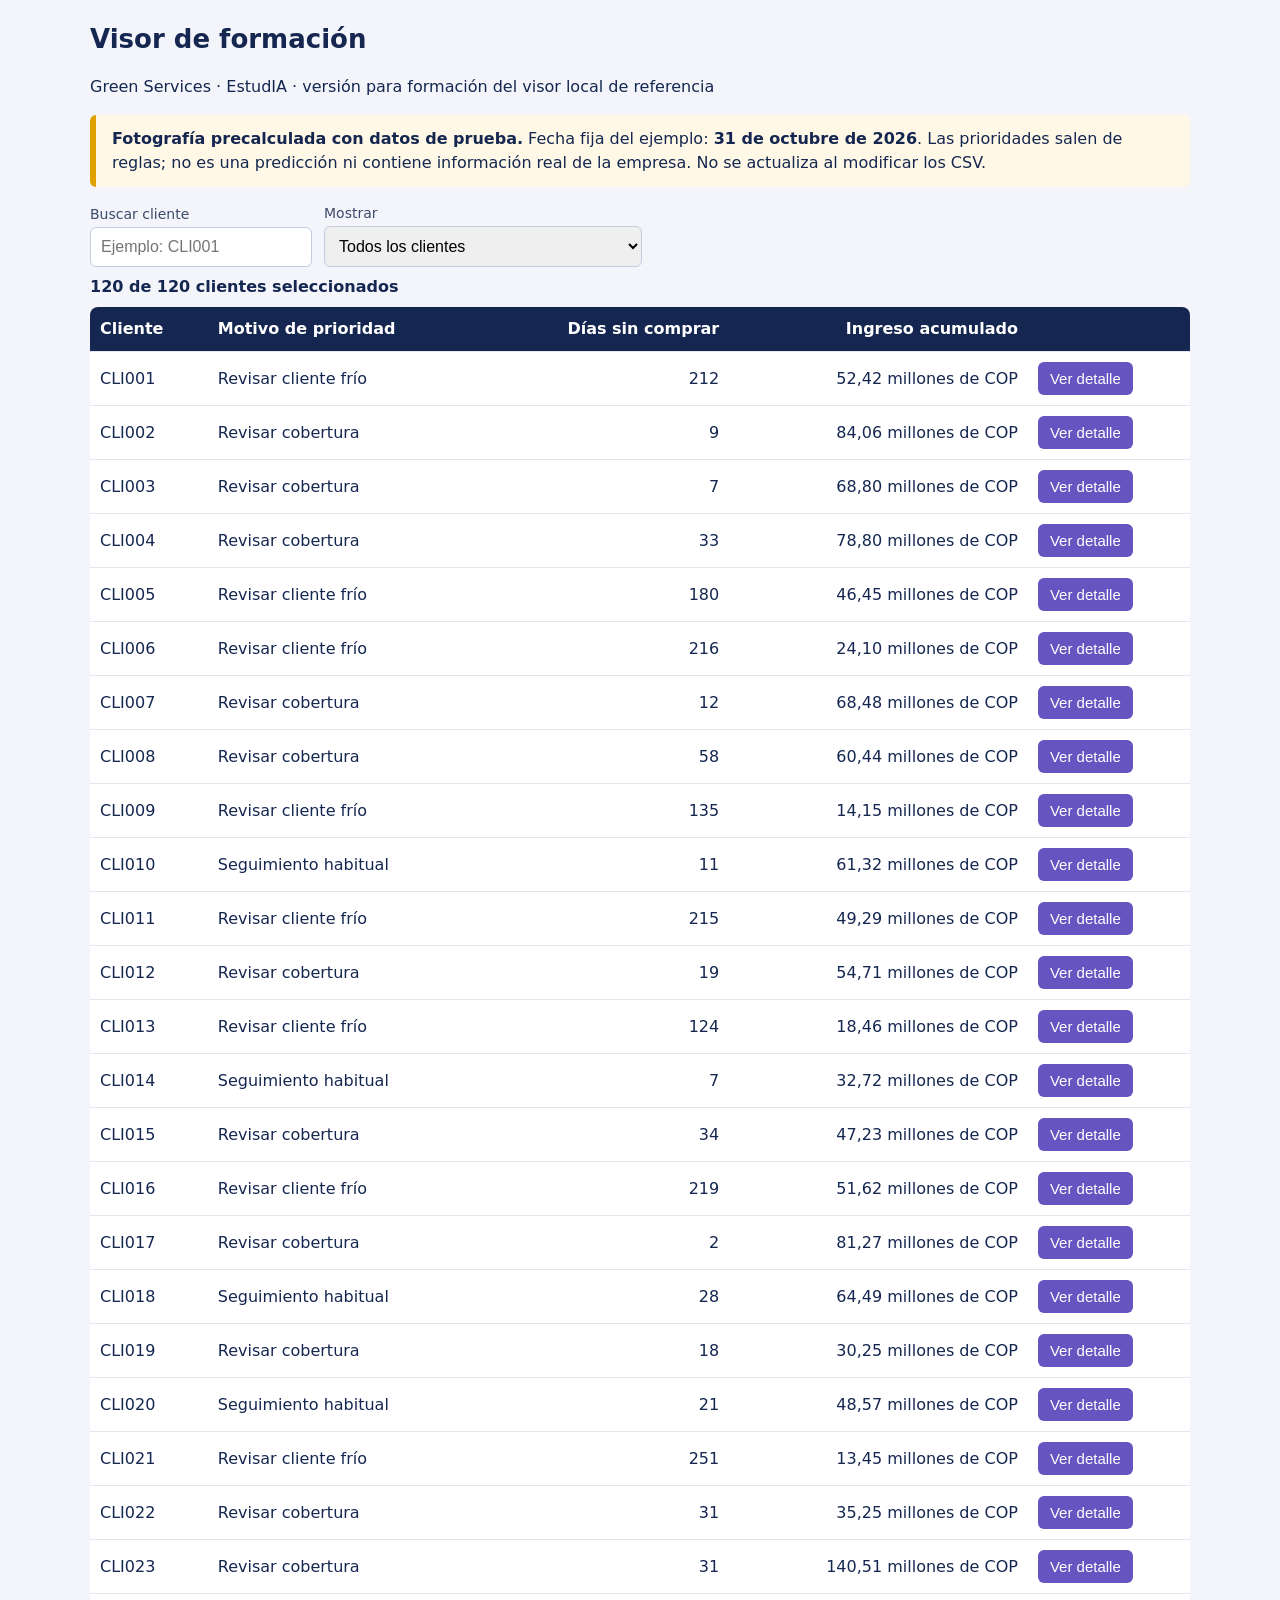
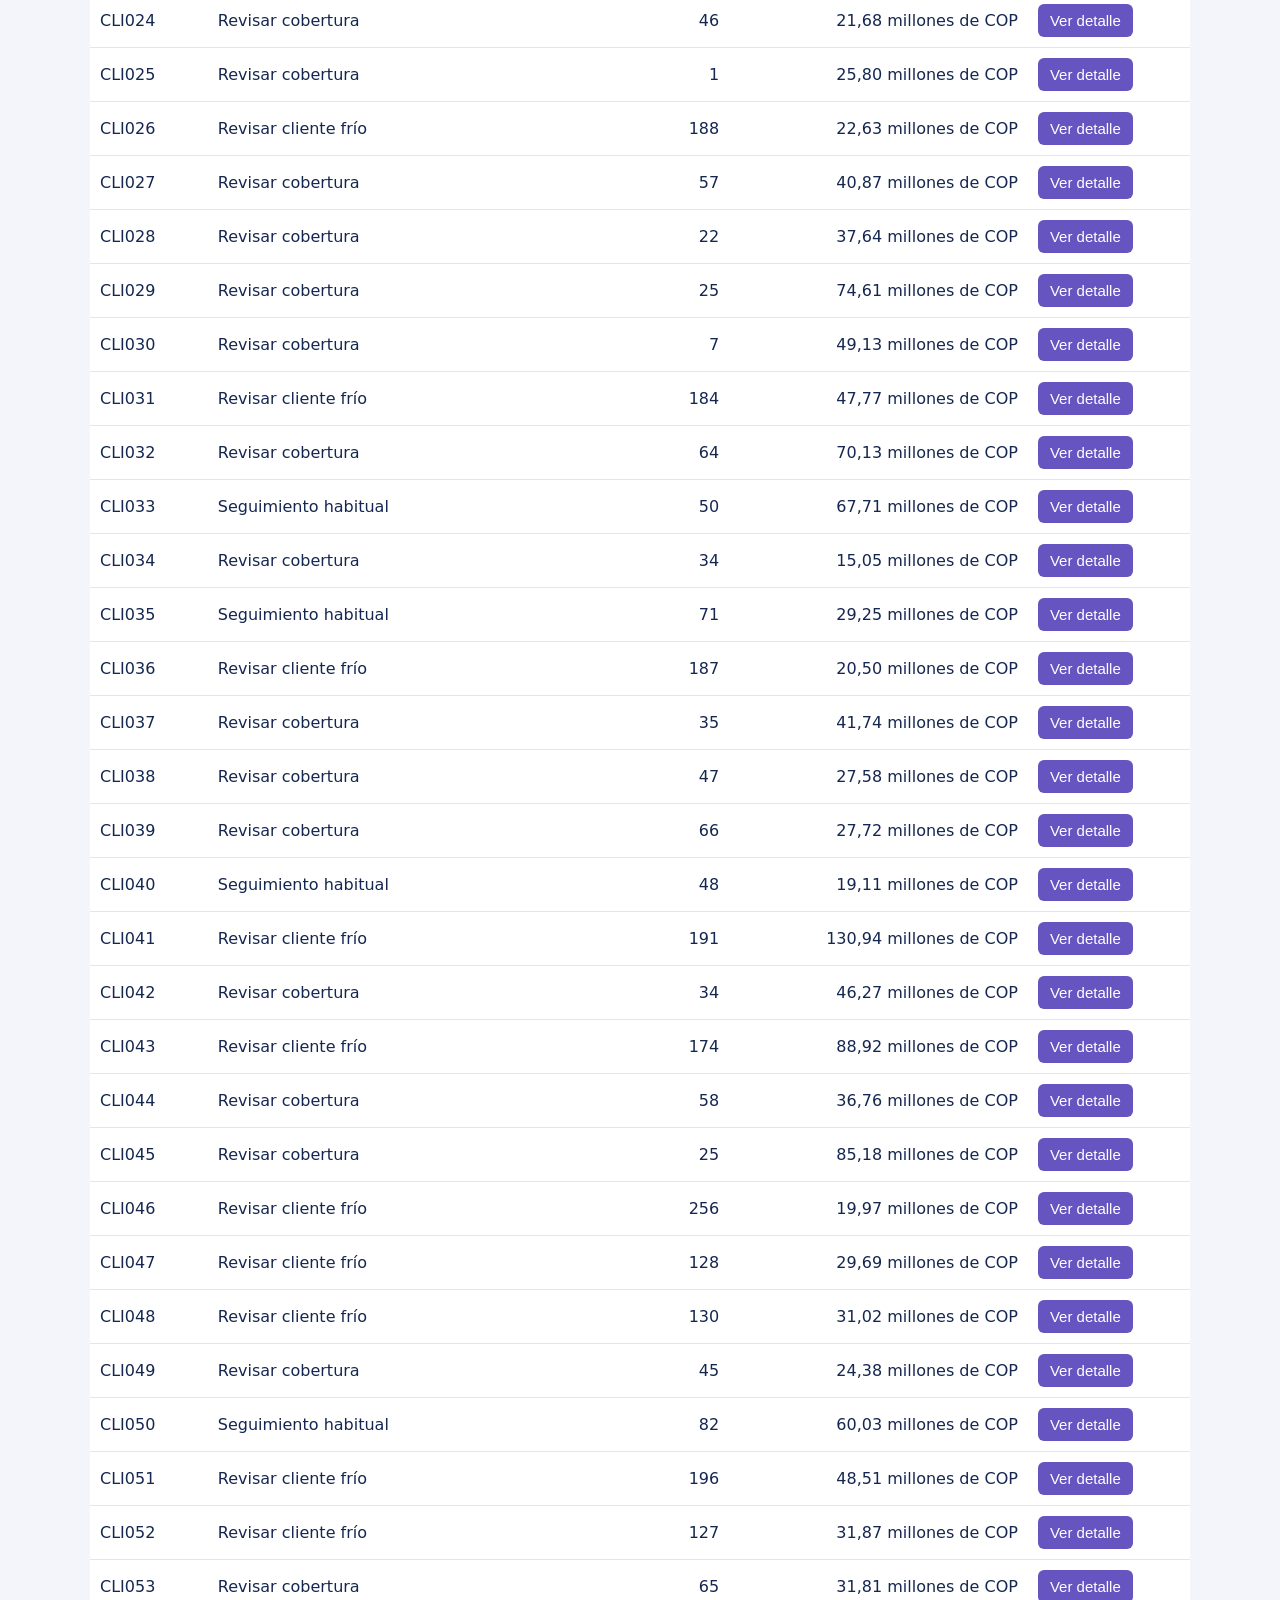
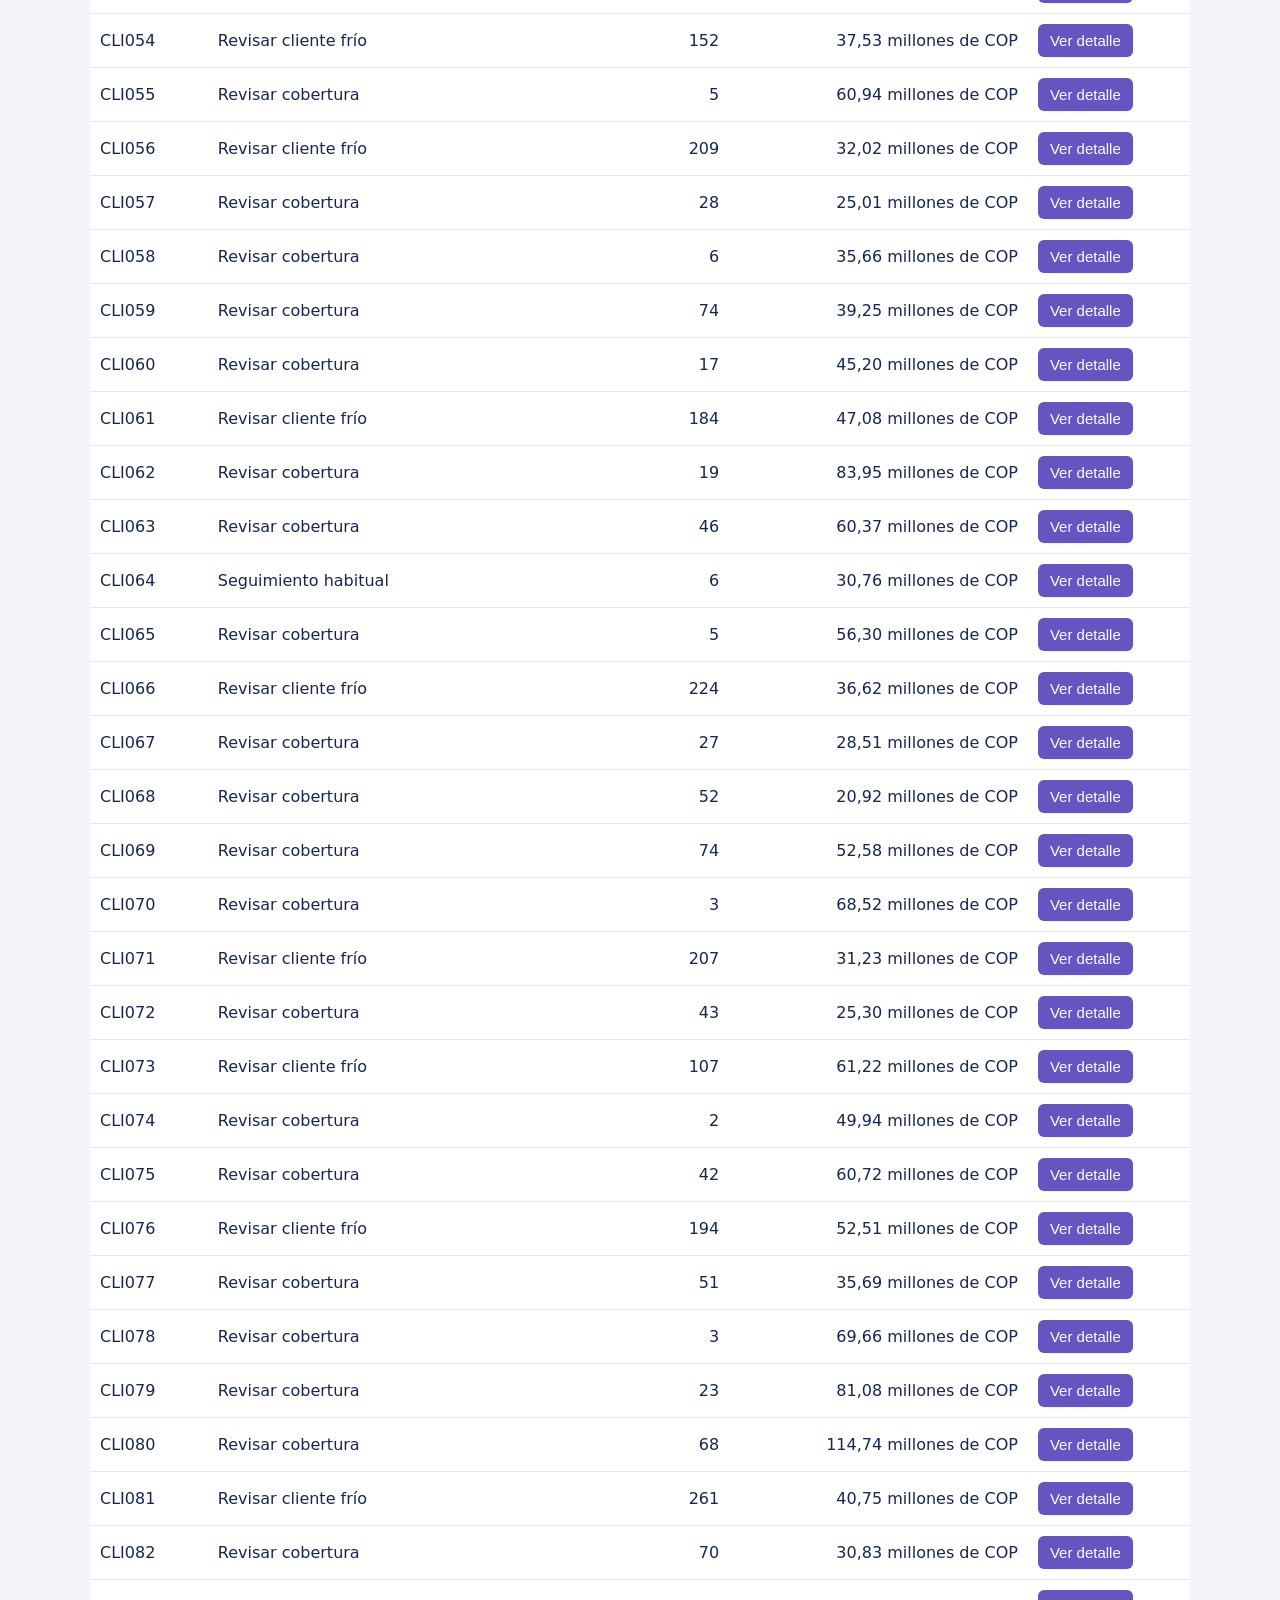
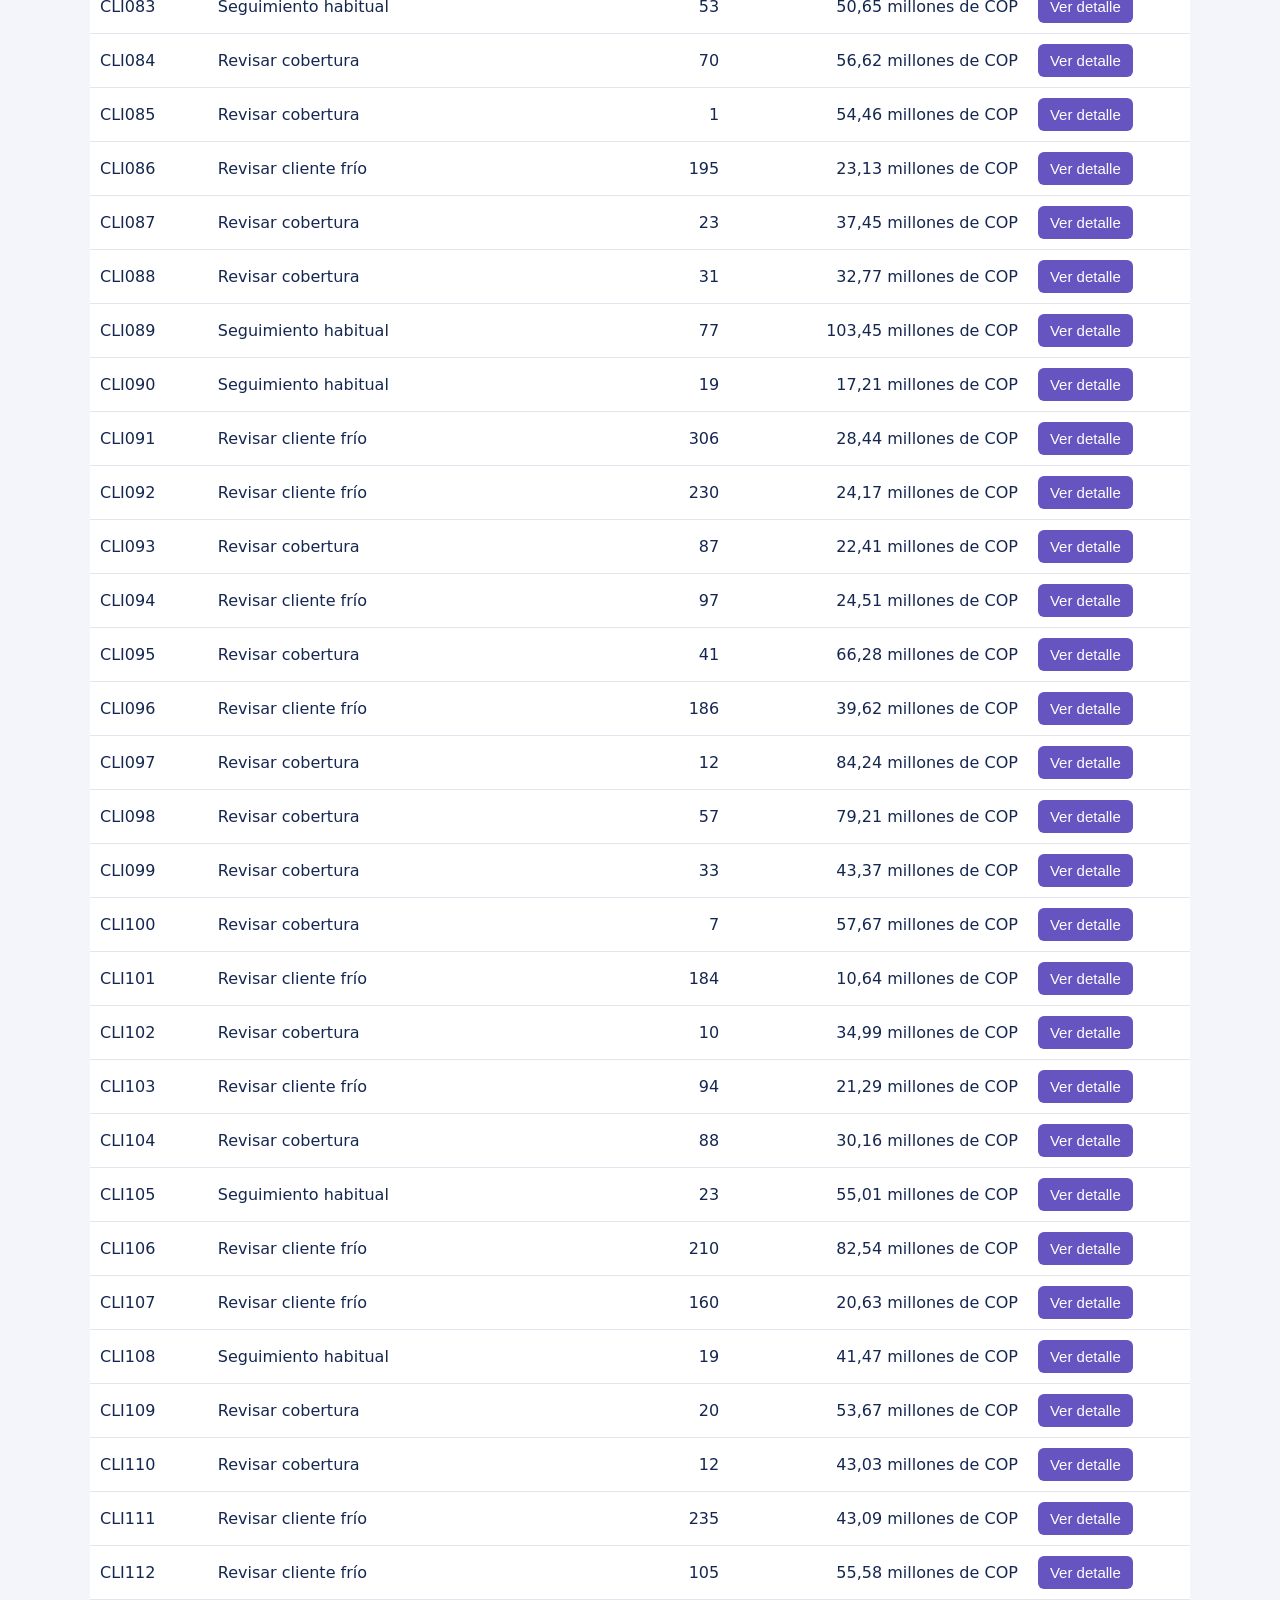
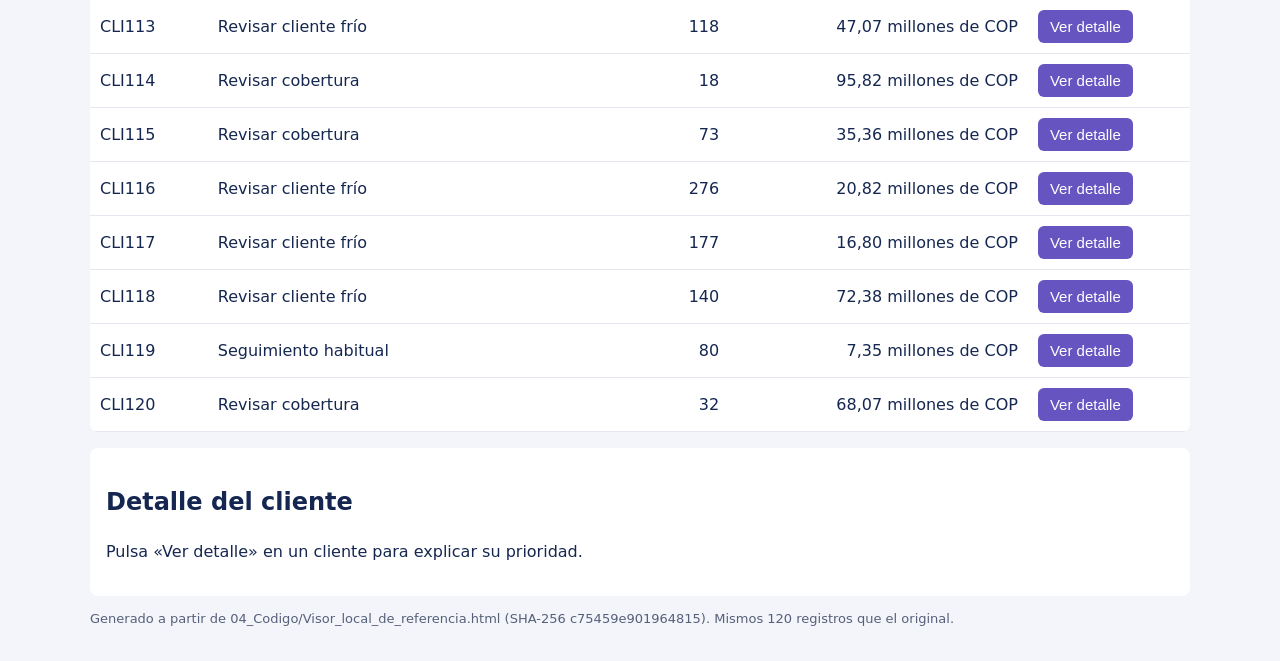
<file: docs/formacion/visor-formacion.html>
<!doctype html>
<html lang="es"><head><meta charset="utf-8"><meta name="viewport" content="width=device-width,initial-scale=1">
<title>Visor de formación · Green Services (datos de prueba)</title>
<style>
body{font:16px/1.5 system-ui,Arial,sans-serif;background:#f3f5fa;color:#152750;margin:0}main{max-width:1100px;margin:auto;padding:20px}
h1{font-size:26px;margin:0 0 4px}.aviso{border-left:6px solid #e0a100;background:#fff8e6;padding:12px 16px;border-radius:6px}
.filtros{display:flex;flex-wrap:wrap;gap:12px;align-items:end;margin:16px 0 8px}label{display:grid;gap:2px;font-size:14px;color:#3d4a6b}
input,select{padding:10px;font-size:16px;border:1px solid #c5cbe0;border-radius:6px}.cuenta{font-weight:700;margin:8px 0}
.tabla{overflow-x:auto;background:#fff;border-radius:8px}table{border-collapse:collapse;width:100%}th,td{text-align:left;padding:10px;border-bottom:1px solid #e3e6ef}
th{background:#152750;color:#fff;font-weight:600}td.n,th.n{text-align:right;font-variant-numeric:tabular-nums}
button{padding:8px 12px;background:#6654c0;color:#fff;border:0;border-radius:6px;cursor:pointer;font-size:15px}
#detalle{background:#fff;border-radius:8px;padding:16px;margin-top:16px}dl{display:grid;grid-template-columns:repeat(auto-fit,minmax(200px,1fr));gap:12px 20px;margin:8px 0}
dt{font-size:13px;color:#56607a}dd{margin:0;font-weight:600}pre{white-space:pre-wrap;background:#f3f5fa;padding:10px;border-radius:6px;font-size:13px}
:focus-visible{outline:3px solid #2a78d6;outline-offset:2px}
@media (max-width:640px){table,tbody,tr,td{display:block;width:100%}thead{position:absolute;clip:rect(0 0 0 0);width:1px;height:1px;overflow:hidden}
tr{border-bottom:2px solid #e3e6ef;padding:8px}td{border:0;padding:3px 0;text-align:left!important}td[data-et]::before{content:attr(data-et);display:block;font-size:12px;color:#56607a}}
</style></head><body><main>
<h1>Visor de formación</h1><p>Green Services · EstudIA · versión para formación del visor local de referencia</p>
<p class="aviso" role="note"><strong>Fotografía precalculada con datos de prueba.</strong> Fecha fija del ejemplo: <strong>31 de octubre de 2026</strong>.
Las prioridades salen de reglas; no es una predicción ni contiene información real de la empresa. No se actualiza al modificar los CSV.</p>
<div class="filtros"><label>Buscar cliente <input id="q" placeholder="Ejemplo: CLI001" autocomplete="off"></label>
<label>Mostrar <select id="f"><option value="todos">Todos los clientes</option><option value="frio">Con 90 días o más sin comprar</option><option value="renovar">Con coberturas que vencen en 45 días</option></select></label></div>
<p class="cuenta" id="n" aria-live="polite"></p>
<div class="tabla"><table><thead><tr><th>Cliente</th><th>Motivo de prioridad</th><th class="n">Días sin comprar</th><th class="n">Ingreso acumulado</th><th><span style="position:absolute;clip:rect(0 0 0 0)">Detalle</span></th></tr></thead><tbody id="cuerpo"></tbody></table></div>
<section id="detalle" aria-live="polite"><h2>Detalle del cliente</h2><p>Pulsa «Ver detalle» en un cliente para explicar su prioridad.</p></section>
<p style="font-size:13px;color:#56607a">Generado a partir de 04_Codigo/Visor_local_de_referencia.html (SHA-256 c75459e901964815). Mismos 120 registros que el original.</p>
</main>
<script>
const datos = [{"cliente_id": "CLI001", "fecha_corte": "2026-10-31", "transacciones_confirmadas": 15, "ingreso_cop": 52422666.6, "ultima_compra": "2026-04-02", "dias_sin_compra": 212, "frecuente": true, "frio": true, "sin_compras": false, "renovaciones_proximas": 0, "coberturas_vencidas": 3, "productos_historicos": "PRO02|PRO03|PRO04|PRO05|PRO06|PRO07|PRO08|PRO09|PRO10", "prioridad_regla": "Revisar cliente frío", "naturaleza": "Resultado de prueba; no es una predicción"}, {"cliente_id": "CLI002", "fecha_corte": "2026-10-31", "transacciones_confirmadas": 18, "ingreso_cop": 84057985.87, "ultima_compra": "2026-10-22", "dias_sin_compra": 9, "frecuente": true, "frio": false, "sin_compras": false, "renovaciones_proximas": 0, "coberturas_vencidas": 3, "productos_historicos": "PRO03|PRO04|PRO06|PRO07|PRO08|PRO09|PRO10", "prioridad_regla": "Revisar cobertura", "naturaleza": "Resultado de prueba; no es una predicción"}, {"cliente_id": "CLI003", "fecha_corte": "2026-10-31", "transacciones_confirmadas": 14, "ingreso_cop": 68803398.75, "ultima_compra": "2026-10-24", "dias_sin_compra": 7, "frecuente": true, "frio": false, "sin_compras": false, "renovaciones_proximas": 1, "coberturas_vencidas": 0, "productos_historicos": "PRO02|PRO03|PRO04|PRO05|PRO06|PRO07|PRO08|PRO09|PRO10", "prioridad_regla": "Revisar cobertura", "naturaleza": "Resultado de prueba; no es una predicción"}, {"cliente_id": "CLI004", "fecha_corte": "2026-10-31", "transacciones_confirmadas": 16, "ingreso_cop": 78799335.58, "ultima_compra": "2026-09-28", "dias_sin_compra": 33, "frecuente": true, "frio": false, "sin_compras": false, "renovaciones_proximas": 0, "coberturas_vencidas": 2, "productos_historicos": "PRO01|PRO02|PRO04|PRO05|PRO06|PRO07|PRO08|PRO09|PRO10", "prioridad_regla": "Revisar cobertura", "naturaleza": "Resultado de prueba; no es una predicción"}, {"cliente_id": "CLI005", "fecha_corte": "2026-10-31", "transacciones_confirmadas": 7, "ingreso_cop": 46454225.7, "ultima_compra": "2026-05-04", "dias_sin_compra": 180, "frecuente": false, "frio": true, "sin_compras": false, "renovaciones_proximas": 0, "coberturas_vencidas": 1, "productos_historicos": "PRO04|PRO07|PRO08|PRO09", "prioridad_regla": "Revisar cliente frío", "naturaleza": "Resultado de prueba; no es una predicción"}, {"cliente_id": "CLI006", "fecha_corte": "2026-10-31", "transacciones_confirmadas": 6, "ingreso_cop": 24102721.06, "ultima_compra": "2026-03-29", "dias_sin_compra": 216, "frecuente": false, "frio": true, "sin_compras": false, "renovaciones_proximas": 0, "coberturas_vencidas": 3, "productos_historicos": "PRO02|PRO03|PRO04|PRO06|PRO08|PRO10", "prioridad_regla": "Revisar cliente frío", "naturaleza": "Resultado de prueba; no es una predicción"}, {"cliente_id": "CLI007", "fecha_corte": "2026-10-31", "transacciones_confirmadas": 13, "ingreso_cop": 68477538.86, "ultima_compra": "2026-10-19", "dias_sin_compra": 12, "frecuente": true, "frio": false, "sin_compras": false, "renovaciones_proximas": 0, "coberturas_vencidas": 2, "productos_historicos": "PRO03|PRO05|PRO06|PRO07|PRO09|PRO10", "prioridad_regla": "Revisar cobertura", "naturaleza": "Resultado de prueba; no es una predicción"}, {"cliente_id": "CLI008", "fecha_corte": "2026-10-31", "transacciones_confirmadas": 12, "ingreso_cop": 60436143.76, "ultima_compra": "2026-09-03", "dias_sin_compra": 58, "frecuente": true, "frio": false, "sin_compras": false, "renovaciones_proximas": 2, "coberturas_vencidas": 1, "productos_historicos": "PRO01|PRO02|PRO03|PRO04|PRO05|PRO07|PRO08|PRO10", "prioridad_regla": "Revisar cobertura", "naturaleza": "Resultado de prueba; no es una predicción"}, {"cliente_id": "CLI009", "fecha_corte": "2026-10-31", "transacciones_confirmadas": 6, "ingreso_cop": 14153189.22, "ultima_compra": "2026-06-18", "dias_sin_compra": 135, "frecuente": false, "frio": true, "sin_compras": false, "renovaciones_proximas": 0, "coberturas_vencidas": 2, "productos_historicos": "PRO01|PRO06|PRO07|PRO10", "prioridad_regla": "Revisar cliente frío", "naturaleza": "Resultado de prueba; no es una predicción"}, {"cliente_id": "CLI010", "fecha_corte": "2026-10-31", "transacciones_confirmadas": 17, "ingreso_cop": 61318939.2, "ultima_compra": "2026-10-20", "dias_sin_compra": 11, "frecuente": true, "frio": false, "sin_compras": false, "renovaciones_proximas": 0, "coberturas_vencidas": 0, "productos_historicos": "PRO01|PRO02|PRO03|PRO04|PRO06|PRO07|PRO08|PRO09|PRO10", "prioridad_regla": "Seguimiento habitual", "naturaleza": "Resultado de prueba; no es una predicción"}, {"cliente_id": "CLI011", "fecha_corte": "2026-10-31", "transacciones_confirmadas": 15, "ingreso_cop": 49294510.92, "ultima_compra": "2026-03-30", "dias_sin_compra": 215, "frecuente": true, "frio": true, "sin_compras": false, "renovaciones_proximas": 0, "coberturas_vencidas": 1, "productos_historicos": "PRO01|PRO02|PRO03|PRO05|PRO07|PRO08|PRO09|PRO10", "prioridad_regla": "Revisar cliente frío", "naturaleza": "Resultado de prueba; no es una predicción"}, {"cliente_id": "CLI012", "fecha_corte": "2026-10-31", "transacciones_confirmadas": 12, "ingreso_cop": 54711898.6, "ultima_compra": "2026-10-12", "dias_sin_compra": 19, "frecuente": true, "frio": false, "sin_compras": false, "renovaciones_proximas": 0, "coberturas_vencidas": 2, "productos_historicos": "PRO02|PRO03|PRO04|PRO06|PRO07|PRO08|PRO09|PRO10", "prioridad_regla": "Revisar cobertura", "naturaleza": "Resultado de prueba; no es una predicción"}, {"cliente_id": "CLI013", "fecha_corte": "2026-10-31", "transacciones_confirmadas": 8, "ingreso_cop": 18461893.88, "ultima_compra": "2026-06-29", "dias_sin_compra": 124, "frecuente": true, "frio": true, "sin_compras": false, "renovaciones_proximas": 0, "coberturas_vencidas": 0, "productos_historicos": "PRO01|PRO02|PRO05|PRO06|PRO07|PRO08", "prioridad_regla": "Revisar cliente frío", "naturaleza": "Resultado de prueba; no es una predicción"}, {"cliente_id": "CLI014", "fecha_corte": "2026-10-31", "transacciones_confirmadas": 10, "ingreso_cop": 32720657.58, "ultima_compra": "2026-10-24", "dias_sin_compra": 7, "frecuente": true, "frio": false, "sin_compras": false, "renovaciones_proximas": 0, "coberturas_vencidas": 0, "productos_historicos": "PRO01|PRO02|PRO03|PRO04|PRO05|PRO08|PRO09|PRO10", "prioridad_regla": "Seguimiento habitual", "naturaleza": "Resultado de prueba; no es una predicción"}, {"cliente_id": "CLI015", "fecha_corte": "2026-10-31", "transacciones_confirmadas": 10, "ingreso_cop": 47229911.19, "ultima_compra": "2026-09-27", "dias_sin_compra": 34, "frecuente": true, "frio": false, "sin_compras": false, "renovaciones_proximas": 0, "coberturas_vencidas": 2, "productos_historicos": "PRO03|PRO04|PRO07|PRO08|PRO09|PRO10", "prioridad_regla": "Revisar cobertura", "naturaleza": "Resultado de prueba; no es una predicción"}, {"cliente_id": "CLI016", "fecha_corte": "2026-10-31", "transacciones_confirmadas": 17, "ingreso_cop": 51623288.38, "ultima_compra": "2026-03-26", "dias_sin_compra": 219, "frecuente": true, "frio": true, "sin_compras": false, "renovaciones_proximas": 1, "coberturas_vencidas": 1, "productos_historicos": "PRO01|PRO02|PRO03|PRO05|PRO06|PRO08|PRO09|PRO10", "prioridad_regla": "Revisar cliente frío", "naturaleza": "Resultado de prueba; no es una predicción"}, {"cliente_id": "CLI017", "fecha_corte": "2026-10-31", "transacciones_confirmadas": 15, "ingreso_cop": 81265509.73, "ultima_compra": "2026-10-29", "dias_sin_compra": 2, "frecuente": true, "frio": false, "sin_compras": false, "renovaciones_proximas": 0, "coberturas_vencidas": 1, "productos_historicos": "PRO01|PRO03|PRO04|PRO05|PRO06|PRO07|PRO08|PRO09|PRO10", "prioridad_regla": "Revisar cobertura", "naturaleza": "Resultado de prueba; no es una predicción"}, {"cliente_id": "CLI018", "fecha_corte": "2026-10-31", "transacciones_confirmadas": 18, "ingreso_cop": 64493367.02, "ultima_compra": "2026-10-03", "dias_sin_compra": 28, "frecuente": true, "frio": false, "sin_compras": false, "renovaciones_proximas": 0, "coberturas_vencidas": 0, "productos_historicos": "PRO01|PRO02|PRO03|PRO05|PRO06|PRO07|PRO08|PRO09|PRO10", "prioridad_regla": "Seguimiento habitual", "naturaleza": "Resultado de prueba; no es una predicción"}, {"cliente_id": "CLI019", "fecha_corte": "2026-10-31", "transacciones_confirmadas": 10, "ingreso_cop": 30248128.22, "ultima_compra": "2026-10-13", "dias_sin_compra": 18, "frecuente": true, "frio": false, "sin_compras": false, "renovaciones_proximas": 0, "coberturas_vencidas": 1, "productos_historicos": "PRO01|PRO06|PRO08|PRO09|PRO10", "prioridad_regla": "Revisar cobertura", "naturaleza": "Resultado de prueba; no es una predicción"}, {"cliente_id": "CLI020", "fecha_corte": "2026-10-31", "transacciones_confirmadas": 13, "ingreso_cop": 48567429.98, "ultima_compra": "2026-10-10", "dias_sin_compra": 21, "frecuente": true, "frio": false, "sin_compras": false, "renovaciones_proximas": 0, "coberturas_vencidas": 0, "productos_historicos": "PRO02|PRO05|PRO06|PRO07|PRO08|PRO09|PRO10", "prioridad_regla": "Seguimiento habitual", "naturaleza": "Resultado de prueba; no es una predicción"}, {"cliente_id": "CLI021", "fecha_corte": "2026-10-31", "transacciones_confirmadas": 5, "ingreso_cop": 13454591.6, "ultima_compra": "2026-02-22", "dias_sin_compra": 251, "frecuente": false, "frio": true, "sin_compras": false, "renovaciones_proximas": 0, "coberturas_vencidas": 1, "productos_historicos": "PRO01|PRO05|PRO08|PRO10", "prioridad_regla": "Revisar cliente frío", "naturaleza": "Resultado de prueba; no es una predicción"}, {"cliente_id": "CLI022", "fecha_corte": "2026-10-31", "transacciones_confirmadas": 17, "ingreso_cop": 35249291.78, "ultima_compra": "2026-09-30", "dias_sin_compra": 31, "frecuente": true, "frio": false, "sin_compras": false, "renovaciones_proximas": 0, "coberturas_vencidas": 1, "productos_historicos": "PRO01|PRO02|PRO03|PRO05|PRO06|PRO07|PRO08|PRO09|PRO10", "prioridad_regla": "Revisar cobertura", "naturaleza": "Resultado de prueba; no es una predicción"}, {"cliente_id": "CLI023", "fecha_corte": "2026-10-31", "transacciones_confirmadas": 18, "ingreso_cop": 140508482.29, "ultima_compra": "2026-09-30", "dias_sin_compra": 31, "frecuente": true, "frio": false, "sin_compras": false, "renovaciones_proximas": 0, "coberturas_vencidas": 1, "productos_historicos": "PRO01|PRO02|PRO04|PRO05|PRO07|PRO08|PRO09|PRO10", "prioridad_regla": "Revisar cobertura", "naturaleza": "Resultado de prueba; no es una predicción"}, {"cliente_id": "CLI024", "fecha_corte": "2026-10-31", "transacciones_confirmadas": 5, "ingreso_cop": 21680548.44, "ultima_compra": "2026-09-15", "dias_sin_compra": 46, "frecuente": false, "frio": false, "sin_compras": false, "renovaciones_proximas": 0, "coberturas_vencidas": 2, "productos_historicos": "PRO01|PRO05|PRO09|PRO10", "prioridad_regla": "Revisar cobertura", "naturaleza": "Resultado de prueba; no es una predicción"}, {"cliente_id": "CLI025", "fecha_corte": "2026-10-31", "transacciones_confirmadas": 9, "ingreso_cop": 25801306.73, "ultima_compra": "2026-10-30", "dias_sin_compra": 1, "frecuente": true, "frio": false, "sin_compras": false, "renovaciones_proximas": 1, "coberturas_vencidas": 1, "productos_historicos": "PRO01|PRO02|PRO06|PRO08|PRO09", "prioridad_regla": "Revisar cobertura", "naturaleza": "Resultado de prueba; no es una predicción"}, {"cliente_id": "CLI026", "fecha_corte": "2026-10-31", "transacciones_confirmadas": 7, "ingreso_cop": 22631247.4, "ultima_compra": "2026-04-26", "dias_sin_compra": 188, "frecuente": false, "frio": true, "sin_compras": false, "renovaciones_proximas": 1, "coberturas_vencidas": 1, "productos_historicos": "PRO03|PRO04|PRO06|PRO10", "prioridad_regla": "Revisar cliente frío", "naturaleza": "Resultado de prueba; no es una predicción"}, {"cliente_id": "CLI027", "fecha_corte": "2026-10-31", "transacciones_confirmadas": 9, "ingreso_cop": 40874500.0, "ultima_compra": "2026-09-04", "dias_sin_compra": 57, "frecuente": true, "frio": false, "sin_compras": false, "renovaciones_proximas": 0, "coberturas_vencidas": 1, "productos_historicos": "PRO03|PRO04|PRO05|PRO09|PRO10", "prioridad_regla": "Revisar cobertura", "naturaleza": "Resultado de prueba; no es una predicción"}, {"cliente_id": "CLI028", "fecha_corte": "2026-10-31", "transacciones_confirmadas": 13, "ingreso_cop": 37635183.29, "ultima_compra": "2026-10-09", "dias_sin_compra": 22, "frecuente": true, "frio": false, "sin_compras": false, "renovaciones_proximas": 0, "coberturas_vencidas": 3, "productos_historicos": "PRO01|PRO02|PRO03|PRO06|PRO07|PRO09|PRO10", "prioridad_regla": "Revisar cobertura", "naturaleza": "Resultado de prueba; no es una predicción"}, {"cliente_id": "CLI029", "fecha_corte": "2026-10-31", "transacciones_confirmadas": 15, "ingreso_cop": 74610403.85, "ultima_compra": "2026-10-06", "dias_sin_compra": 25, "frecuente": true, "frio": false, "sin_compras": false, "renovaciones_proximas": 1, "coberturas_vencidas": 0, "productos_historicos": "PRO01|PRO02|PRO04|PRO05|PRO06|PRO08|PRO10", "prioridad_regla": "Revisar cobertura", "naturaleza": "Resultado de prueba; no es una predicción"}, {"cliente_id": "CLI030", "fecha_corte": "2026-10-31", "transacciones_confirmadas": 16, "ingreso_cop": 49133260.43, "ultima_compra": "2026-10-24", "dias_sin_compra": 7, "frecuente": true, "frio": false, "sin_compras": false, "renovaciones_proximas": 1, "coberturas_vencidas": 1, "productos_historicos": "PRO01|PRO03|PRO04|PRO05|PRO06|PRO07|PRO08|PRO09|PRO10", "prioridad_regla": "Revisar cobertura", "naturaleza": "Resultado de prueba; no es una predicción"}, {"cliente_id": "CLI031", "fecha_corte": "2026-10-31", "transacciones_confirmadas": 11, "ingreso_cop": 47771000.0, "ultima_compra": "2026-04-30", "dias_sin_compra": 184, "frecuente": true, "frio": true, "sin_compras": false, "renovaciones_proximas": 1, "coberturas_vencidas": 2, "productos_historicos": "PRO02|PRO03|PRO05|PRO07|PRO09|PRO10", "prioridad_regla": "Revisar cliente frío", "naturaleza": "Resultado de prueba; no es una predicción"}, {"cliente_id": "CLI032", "fecha_corte": "2026-10-31", "transacciones_confirmadas": 16, "ingreso_cop": 70127665.46, "ultima_compra": "2026-08-28", "dias_sin_compra": 64, "frecuente": true, "frio": false, "sin_compras": false, "renovaciones_proximas": 1, "coberturas_vencidas": 1, "productos_historicos": "PRO01|PRO02|PRO03|PRO04|PRO06|PRO08|PRO09|PRO10", "prioridad_regla": "Revisar cobertura", "naturaleza": "Resultado de prueba; no es una predicción"}, {"cliente_id": "CLI033", "fecha_corte": "2026-10-31", "transacciones_confirmadas": 13, "ingreso_cop": 67714971.56, "ultima_compra": "2026-09-11", "dias_sin_compra": 50, "frecuente": true, "frio": false, "sin_compras": false, "renovaciones_proximas": 0, "coberturas_vencidas": 0, "productos_historicos": "PRO01|PRO02|PRO04|PRO05|PRO06|PRO07|PRO08|PRO09|PRO10", "prioridad_regla": "Seguimiento habitual", "naturaleza": "Resultado de prueba; no es una predicción"}, {"cliente_id": "CLI034", "fecha_corte": "2026-10-31", "transacciones_confirmadas": 4, "ingreso_cop": 15045555.84, "ultima_compra": "2026-09-27", "dias_sin_compra": 34, "frecuente": false, "frio": false, "sin_compras": false, "renovaciones_proximas": 0, "coberturas_vencidas": 1, "productos_historicos": "PRO05|PRO06|PRO07", "prioridad_regla": "Revisar cobertura", "naturaleza": "Resultado de prueba; no es una predicción"}, {"cliente_id": "CLI035", "fecha_corte": "2026-10-31", "transacciones_confirmadas": 10, "ingreso_cop": 29247408.92, "ultima_compra": "2026-08-21", "dias_sin_compra": 71, "frecuente": true, "frio": false, "sin_compras": false, "renovaciones_proximas": 0, "coberturas_vencidas": 0, "productos_historicos": "PRO01|PRO02|PRO03|PRO04|PRO05|PRO06|PRO07|PRO08|PRO09|PRO10", "prioridad_regla": "Seguimiento habitual", "naturaleza": "Resultado de prueba; no es una predicción"}, {"cliente_id": "CLI036", "fecha_corte": "2026-10-31", "transacciones_confirmadas": 5, "ingreso_cop": 20503719.3, "ultima_compra": "2026-04-27", "dias_sin_compra": 187, "frecuente": false, "frio": true, "sin_compras": false, "renovaciones_proximas": 0, "coberturas_vencidas": 1, "productos_historicos": "PRO01|PRO03|PRO04|PRO06|PRO07", "prioridad_regla": "Revisar cliente frío", "naturaleza": "Resultado de prueba; no es una predicción"}, {"cliente_id": "CLI037", "fecha_corte": "2026-10-31", "transacciones_confirmadas": 15, "ingreso_cop": 41736324.28, "ultima_compra": "2026-09-26", "dias_sin_compra": 35, "frecuente": true, "frio": false, "sin_compras": false, "renovaciones_proximas": 0, "coberturas_vencidas": 2, "productos_historicos": "PRO01|PRO02|PRO03|PRO05|PRO08|PRO09|PRO10", "prioridad_regla": "Revisar cobertura", "naturaleza": "Resultado de prueba; no es una predicción"}, {"cliente_id": "CLI038", "fecha_corte": "2026-10-31", "transacciones_confirmadas": 11, "ingreso_cop": 27580398.88, "ultima_compra": "2026-09-14", "dias_sin_compra": 47, "frecuente": true, "frio": false, "sin_compras": false, "renovaciones_proximas": 0, "coberturas_vencidas": 2, "productos_historicos": "PRO01|PRO03|PRO06|PRO07|PRO08|PRO09|PRO10", "prioridad_regla": "Revisar cobertura", "naturaleza": "Resultado de prueba; no es una predicción"}, {"cliente_id": "CLI039", "fecha_corte": "2026-10-31", "transacciones_confirmadas": 7, "ingreso_cop": 27720764.88, "ultima_compra": "2026-08-26", "dias_sin_compra": 66, "frecuente": false, "frio": false, "sin_compras": false, "renovaciones_proximas": 1, "coberturas_vencidas": 0, "productos_historicos": "PRO01|PRO02|PRO03|PRO05|PRO09", "prioridad_regla": "Revisar cobertura", "naturaleza": "Resultado de prueba; no es una predicción"}, {"cliente_id": "CLI040", "fecha_corte": "2026-10-31", "transacciones_confirmadas": 10, "ingreso_cop": 19112166.06, "ultima_compra": "2026-09-13", "dias_sin_compra": 48, "frecuente": true, "frio": false, "sin_compras": false, "renovaciones_proximas": 0, "coberturas_vencidas": 0, "productos_historicos": "PRO02|PRO06|PRO07|PRO08|PRO09|PRO10", "prioridad_regla": "Seguimiento habitual", "naturaleza": "Resultado de prueba; no es una predicción"}, {"cliente_id": "CLI041", "fecha_corte": "2026-10-31", "transacciones_confirmadas": 15, "ingreso_cop": 130935750.01, "ultima_compra": "2026-04-23", "dias_sin_compra": 191, "frecuente": true, "frio": true, "sin_compras": false, "renovaciones_proximas": 0, "coberturas_vencidas": 2, "productos_historicos": "PRO03|PRO04|PRO05|PRO06|PRO07|PRO09", "prioridad_regla": "Revisar cliente frío", "naturaleza": "Resultado de prueba; no es una predicción"}, {"cliente_id": "CLI042", "fecha_corte": "2026-10-31", "transacciones_confirmadas": 14, "ingreso_cop": 46272559.1, "ultima_compra": "2026-09-27", "dias_sin_compra": 34, "frecuente": true, "frio": false, "sin_compras": false, "renovaciones_proximas": 1, "coberturas_vencidas": 2, "productos_historicos": "PRO01|PRO02|PRO03|PRO05|PRO06|PRO08|PRO09|PRO10", "prioridad_regla": "Revisar cobertura", "naturaleza": "Resultado de prueba; no es una predicción"}, {"cliente_id": "CLI043", "fecha_corte": "2026-10-31", "transacciones_confirmadas": 13, "ingreso_cop": 88916660.79, "ultima_compra": "2026-05-10", "dias_sin_compra": 174, "frecuente": true, "frio": true, "sin_compras": false, "renovaciones_proximas": 0, "coberturas_vencidas": 1, "productos_historicos": "PRO02|PRO03|PRO04|PRO06|PRO09|PRO10", "prioridad_regla": "Revisar cliente frío", "naturaleza": "Resultado de prueba; no es una predicción"}, {"cliente_id": "CLI044", "fecha_corte": "2026-10-31", "transacciones_confirmadas": 12, "ingreso_cop": 36762455.85, "ultima_compra": "2026-09-03", "dias_sin_compra": 58, "frecuente": true, "frio": false, "sin_compras": false, "renovaciones_proximas": 1, "coberturas_vencidas": 1, "productos_historicos": "PRO01|PRO02|PRO05|PRO06|PRO08|PRO09|PRO10", "prioridad_regla": "Revisar cobertura", "naturaleza": "Resultado de prueba; no es una predicción"}, {"cliente_id": "CLI045", "fecha_corte": "2026-10-31", "transacciones_confirmadas": 17, "ingreso_cop": 85180565.14, "ultima_compra": "2026-10-06", "dias_sin_compra": 25, "frecuente": true, "frio": false, "sin_compras": false, "renovaciones_proximas": 1, "coberturas_vencidas": 0, "productos_historicos": "PRO01|PRO02|PRO03|PRO04|PRO05|PRO07|PRO08|PRO09|PRO10", "prioridad_regla": "Revisar cobertura", "naturaleza": "Resultado de prueba; no es una predicción"}, {"cliente_id": "CLI046", "fecha_corte": "2026-10-31", "transacciones_confirmadas": 4, "ingreso_cop": 19970000.0, "ultima_compra": "2026-02-17", "dias_sin_compra": 256, "frecuente": false, "frio": true, "sin_compras": false, "renovaciones_proximas": 0, "coberturas_vencidas": 1, "productos_historicos": "PRO04|PRO05|PRO09|PRO10", "prioridad_regla": "Revisar cliente frío", "naturaleza": "Resultado de prueba; no es una predicción"}, {"cliente_id": "CLI047", "fecha_corte": "2026-10-31", "transacciones_confirmadas": 6, "ingreso_cop": 29688329.0, "ultima_compra": "2026-06-25", "dias_sin_compra": 128, "frecuente": false, "frio": true, "sin_compras": false, "renovaciones_proximas": 1, "coberturas_vencidas": 0, "productos_historicos": "PRO01|PRO03|PRO04", "prioridad_regla": "Revisar cliente frío", "naturaleza": "Resultado de prueba; no es una predicción"}, {"cliente_id": "CLI048", "fecha_corte": "2026-10-31", "transacciones_confirmadas": 6, "ingreso_cop": 31019592.78, "ultima_compra": "2026-06-23", "dias_sin_compra": 130, "frecuente": false, "frio": true, "sin_compras": false, "renovaciones_proximas": 0, "coberturas_vencidas": 1, "productos_historicos": "PRO01|PRO02|PRO04|PRO07|PRO09", "prioridad_regla": "Revisar cliente frío", "naturaleza": "Resultado de prueba; no es una predicción"}, {"cliente_id": "CLI049", "fecha_corte": "2026-10-31", "transacciones_confirmadas": 7, "ingreso_cop": 24375796.9, "ultima_compra": "2026-09-16", "dias_sin_compra": 45, "frecuente": false, "frio": false, "sin_compras": false, "renovaciones_proximas": 1, "coberturas_vencidas": 1, "productos_historicos": "PRO01|PRO02|PRO04|PRO07|PRO09|PRO10", "prioridad_regla": "Revisar cobertura", "naturaleza": "Resultado de prueba; no es una predicción"}, {"cliente_id": "CLI050", "fecha_corte": "2026-10-31", "transacciones_confirmadas": 15, "ingreso_cop": 60027239.76, "ultima_compra": "2026-08-10", "dias_sin_compra": 82, "frecuente": true, "frio": false, "sin_compras": false, "renovaciones_proximas": 0, "coberturas_vencidas": 0, "productos_historicos": "PRO01|PRO02|PRO04|PRO05|PRO07|PRO08|PRO09|PRO10", "prioridad_regla": "Seguimiento habitual", "naturaleza": "Resultado de prueba; no es una predicción"}, {"cliente_id": "CLI051", "fecha_corte": "2026-10-31", "transacciones_confirmadas": 10, "ingreso_cop": 48508746.84, "ultima_compra": "2026-04-18", "dias_sin_compra": 196, "frecuente": true, "frio": true, "sin_compras": false, "renovaciones_proximas": 0, "coberturas_vencidas": 2, "productos_historicos": "PRO01|PRO03|PRO05|PRO06|PRO07|PRO08|PRO09", "prioridad_regla": "Revisar cliente frío", "naturaleza": "Resultado de prueba; no es una predicción"}, {"cliente_id": "CLI052", "fecha_corte": "2026-10-31", "transacciones_confirmadas": 7, "ingreso_cop": 31870356.99, "ultima_compra": "2026-06-26", "dias_sin_compra": 127, "frecuente": false, "frio": true, "sin_compras": false, "renovaciones_proximas": 0, "coberturas_vencidas": 1, "productos_historicos": "PRO01|PRO03|PRO05|PRO08", "prioridad_regla": "Revisar cliente frío", "naturaleza": "Resultado de prueba; no es una predicción"}, {"cliente_id": "CLI053", "fecha_corte": "2026-10-31", "transacciones_confirmadas": 10, "ingreso_cop": 31809990.95, "ultima_compra": "2026-08-27", "dias_sin_compra": 65, "frecuente": true, "frio": false, "sin_compras": false, "renovaciones_proximas": 0, "coberturas_vencidas": 2, "productos_historicos": "PRO01|PRO02|PRO03|PRO05|PRO06|PRO07|PRO09|PRO10", "prioridad_regla": "Revisar cobertura", "naturaleza": "Resultado de prueba; no es una predicción"}, {"cliente_id": "CLI054", "fecha_corte": "2026-10-31", "transacciones_confirmadas": 5, "ingreso_cop": 37533542.54, "ultima_compra": "2026-06-01", "dias_sin_compra": 152, "frecuente": false, "frio": true, "sin_compras": false, "renovaciones_proximas": 0, "coberturas_vencidas": 1, "productos_historicos": "PRO01|PRO02|PRO04|PRO05", "prioridad_regla": "Revisar cliente frío", "naturaleza": "Resultado de prueba; no es una predicción"}, {"cliente_id": "CLI055", "fecha_corte": "2026-10-31", "transacciones_confirmadas": 13, "ingreso_cop": 60941085.28, "ultima_compra": "2026-10-26", "dias_sin_compra": 5, "frecuente": true, "frio": false, "sin_compras": false, "renovaciones_proximas": 0, "coberturas_vencidas": 2, "productos_historicos": "PRO01|PRO04|PRO05|PRO06|PRO09|PRO10", "prioridad_regla": "Revisar cobertura", "naturaleza": "Resultado de prueba; no es una predicción"}, {"cliente_id": "CLI056", "fecha_corte": "2026-10-31", "transacciones_confirmadas": 9, "ingreso_cop": 32018249.4, "ultima_compra": "2026-04-05", "dias_sin_compra": 209, "frecuente": true, "frio": true, "sin_compras": false, "renovaciones_proximas": 0, "coberturas_vencidas": 2, "productos_historicos": "PRO04|PRO05|PRO07|PRO08|PRO09|PRO10", "prioridad_regla": "Revisar cliente frío", "naturaleza": "Resultado de prueba; no es una predicción"}, {"cliente_id": "CLI057", "fecha_corte": "2026-10-31", "transacciones_confirmadas": 8, "ingreso_cop": 25009857.44, "ultima_compra": "2026-10-03", "dias_sin_compra": 28, "frecuente": true, "frio": false, "sin_compras": false, "renovaciones_proximas": 0, "coberturas_vencidas": 2, "productos_historicos": "PRO02|PRO03|PRO04|PRO05|PRO06|PRO07|PRO10", "prioridad_regla": "Revisar cobertura", "naturaleza": "Resultado de prueba; no es una predicción"}, {"cliente_id": "CLI058", "fecha_corte": "2026-10-31", "transacciones_confirmadas": 13, "ingreso_cop": 35660544.26, "ultima_compra": "2026-10-25", "dias_sin_compra": 6, "frecuente": true, "frio": false, "sin_compras": false, "renovaciones_proximas": 0, "coberturas_vencidas": 1, "productos_historicos": "PRO02|PRO05|PRO06|PRO07|PRO08|PRO10", "prioridad_regla": "Revisar cobertura", "naturaleza": "Resultado de prueba; no es una predicción"}, {"cliente_id": "CLI059", "fecha_corte": "2026-10-31", "transacciones_confirmadas": 8, "ingreso_cop": 39253406.7, "ultima_compra": "2026-08-18", "dias_sin_compra": 74, "frecuente": true, "frio": false, "sin_compras": false, "renovaciones_proximas": 0, "coberturas_vencidas": 1, "productos_historicos": "PRO04|PRO07|PRO08|PRO09|PRO10", "prioridad_regla": "Revisar cobertura", "naturaleza": "Resultado de prueba; no es una predicción"}, {"cliente_id": "CLI060", "fecha_corte": "2026-10-31", "transacciones_confirmadas": 15, "ingreso_cop": 45198991.27, "ultima_compra": "2026-10-14", "dias_sin_compra": 17, "frecuente": true, "frio": false, "sin_compras": false, "renovaciones_proximas": 0, "coberturas_vencidas": 3, "productos_historicos": "PRO01|PRO03|PRO06|PRO08|PRO09|PRO10", "prioridad_regla": "Revisar cobertura", "naturaleza": "Resultado de prueba; no es una predicción"}, {"cliente_id": "CLI061", "fecha_corte": "2026-10-31", "transacciones_confirmadas": 16, "ingreso_cop": 47078785.3, "ultima_compra": "2026-04-30", "dias_sin_compra": 184, "frecuente": true, "frio": true, "sin_compras": false, "renovaciones_proximas": 0, "coberturas_vencidas": 2, "productos_historicos": "PRO02|PRO04|PRO05|PRO07|PRO08|PRO09|PRO10", "prioridad_regla": "Revisar cliente frío", "naturaleza": "Resultado de prueba; no es una predicción"}, {"cliente_id": "CLI062", "fecha_corte": "2026-10-31", "transacciones_confirmadas": 15, "ingreso_cop": 83949986.88, "ultima_compra": "2026-10-12", "dias_sin_compra": 19, "frecuente": true, "frio": false, "sin_compras": false, "renovaciones_proximas": 0, "coberturas_vencidas": 2, "productos_historicos": "PRO01|PRO04|PRO06|PRO07|PRO08|PRO09|PRO10", "prioridad_regla": "Revisar cobertura", "naturaleza": "Resultado de prueba; no es una predicción"}, {"cliente_id": "CLI063", "fecha_corte": "2026-10-31", "transacciones_confirmadas": 17, "ingreso_cop": 60368951.79, "ultima_compra": "2026-09-15", "dias_sin_compra": 46, "frecuente": true, "frio": false, "sin_compras": false, "renovaciones_proximas": 0, "coberturas_vencidas": 1, "productos_historicos": "PRO01|PRO02|PRO03|PRO04|PRO06|PRO07|PRO08|PRO09|PRO10", "prioridad_regla": "Revisar cobertura", "naturaleza": "Resultado de prueba; no es una predicción"}, {"cliente_id": "CLI064", "fecha_corte": "2026-10-31", "transacciones_confirmadas": 5, "ingreso_cop": 30760529.16, "ultima_compra": "2026-10-25", "dias_sin_compra": 6, "frecuente": false, "frio": false, "sin_compras": false, "renovaciones_proximas": 0, "coberturas_vencidas": 0, "productos_historicos": "PRO01|PRO04|PRO06|PRO09|PRO10", "prioridad_regla": "Seguimiento habitual", "naturaleza": "Resultado de prueba; no es una predicción"}, {"cliente_id": "CLI065", "fecha_corte": "2026-10-31", "transacciones_confirmadas": 15, "ingreso_cop": 56299103.23, "ultima_compra": "2026-10-26", "dias_sin_compra": 5, "frecuente": true, "frio": false, "sin_compras": false, "renovaciones_proximas": 1, "coberturas_vencidas": 0, "productos_historicos": "PRO02|PRO03|PRO04|PRO05|PRO06|PRO08|PRO10", "prioridad_regla": "Revisar cobertura", "naturaleza": "Resultado de prueba; no es una predicción"}, {"cliente_id": "CLI066", "fecha_corte": "2026-10-31", "transacciones_confirmadas": 11, "ingreso_cop": 36619154.06, "ultima_compra": "2026-03-21", "dias_sin_compra": 224, "frecuente": true, "frio": true, "sin_compras": false, "renovaciones_proximas": 0, "coberturas_vencidas": 1, "productos_historicos": "PRO02|PRO03|PRO05|PRO06|PRO08|PRO09|PRO10", "prioridad_regla": "Revisar cliente frío", "naturaleza": "Resultado de prueba; no es una predicción"}, {"cliente_id": "CLI067", "fecha_corte": "2026-10-31", "transacciones_confirmadas": 6, "ingreso_cop": 28509660.8, "ultima_compra": "2026-10-04", "dias_sin_compra": 27, "frecuente": false, "frio": false, "sin_compras": false, "renovaciones_proximas": 0, "coberturas_vencidas": 1, "productos_historicos": "PRO01|PRO02|PRO04|PRO06|PRO07", "prioridad_regla": "Revisar cobertura", "naturaleza": "Resultado de prueba; no es una predicción"}, {"cliente_id": "CLI068", "fecha_corte": "2026-10-31", "transacciones_confirmadas": 5, "ingreso_cop": 20922000.0, "ultima_compra": "2026-09-09", "dias_sin_compra": 52, "frecuente": false, "frio": false, "sin_compras": false, "renovaciones_proximas": 0, "coberturas_vencidas": 2, "productos_historicos": "PRO03|PRO04|PRO07|PRO09", "prioridad_regla": "Revisar cobertura", "naturaleza": "Resultado de prueba; no es una predicción"}, {"cliente_id": "CLI069", "fecha_corte": "2026-10-31", "transacciones_confirmadas": 15, "ingreso_cop": 52582325.95, "ultima_compra": "2026-08-18", "dias_sin_compra": 74, "frecuente": true, "frio": false, "sin_compras": false, "renovaciones_proximas": 0, "coberturas_vencidas": 2, "productos_historicos": "PRO01|PRO02|PRO03|PRO04|PRO06|PRO07|PRO08|PRO09|PRO10", "prioridad_regla": "Revisar cobertura", "naturaleza": "Resultado de prueba; no es una predicción"}, {"cliente_id": "CLI070", "fecha_corte": "2026-10-31", "transacciones_confirmadas": 11, "ingreso_cop": 68524954.86, "ultima_compra": "2026-10-28", "dias_sin_compra": 3, "frecuente": true, "frio": false, "sin_compras": false, "renovaciones_proximas": 0, "coberturas_vencidas": 3, "productos_historicos": "PRO01|PRO02|PRO03|PRO04|PRO05|PRO08|PRO10", "prioridad_regla": "Revisar cobertura", "naturaleza": "Resultado de prueba; no es una predicción"}, {"cliente_id": "CLI071", "fecha_corte": "2026-10-31", "transacciones_confirmadas": 6, "ingreso_cop": 31230993.04, "ultima_compra": "2026-04-07", "dias_sin_compra": 207, "frecuente": false, "frio": true, "sin_compras": false, "renovaciones_proximas": 0, "coberturas_vencidas": 1, "productos_historicos": "PRO01|PRO05|PRO07|PRO10", "prioridad_regla": "Revisar cliente frío", "naturaleza": "Resultado de prueba; no es una predicción"}, {"cliente_id": "CLI072", "fecha_corte": "2026-10-31", "transacciones_confirmadas": 9, "ingreso_cop": 25298853.1, "ultima_compra": "2026-09-18", "dias_sin_compra": 43, "frecuente": true, "frio": false, "sin_compras": false, "renovaciones_proximas": 1, "coberturas_vencidas": 0, "productos_historicos": "PRO02|PRO03|PRO04|PRO07|PRO08|PRO10", "prioridad_regla": "Revisar cobertura", "naturaleza": "Resultado de prueba; no es una predicción"}, {"cliente_id": "CLI073", "fecha_corte": "2026-10-31", "transacciones_confirmadas": 10, "ingreso_cop": 61219110.98, "ultima_compra": "2026-07-16", "dias_sin_compra": 107, "frecuente": true, "frio": true, "sin_compras": false, "renovaciones_proximas": 0, "coberturas_vencidas": 2, "productos_historicos": "PRO01|PRO04|PRO05|PRO09|PRO10", "prioridad_regla": "Revisar cliente frío", "naturaleza": "Resultado de prueba; no es una predicción"}, {"cliente_id": "CLI074", "fecha_corte": "2026-10-31", "transacciones_confirmadas": 12, "ingreso_cop": 49937622.25, "ultima_compra": "2026-10-29", "dias_sin_compra": 2, "frecuente": true, "frio": false, "sin_compras": false, "renovaciones_proximas": 0, "coberturas_vencidas": 2, "productos_historicos": "PRO01|PRO03|PRO04|PRO06|PRO07|PRO09|PRO10", "prioridad_regla": "Revisar cobertura", "naturaleza": "Resultado de prueba; no es una predicción"}, {"cliente_id": "CLI075", "fecha_corte": "2026-10-31", "transacciones_confirmadas": 18, "ingreso_cop": 60717732.48, "ultima_compra": "2026-09-19", "dias_sin_compra": 42, "frecuente": true, "frio": false, "sin_compras": false, "renovaciones_proximas": 0, "coberturas_vencidas": 2, "productos_historicos": "PRO01|PRO02|PRO03|PRO05|PRO06|PRO07|PRO08|PRO09|PRO10", "prioridad_regla": "Revisar cobertura", "naturaleza": "Resultado de prueba; no es una predicción"}, {"cliente_id": "CLI076", "fecha_corte": "2026-10-31", "transacciones_confirmadas": 16, "ingreso_cop": 52505654.84, "ultima_compra": "2026-04-20", "dias_sin_compra": 194, "frecuente": true, "frio": true, "sin_compras": false, "renovaciones_proximas": 0, "coberturas_vencidas": 3, "productos_historicos": "PRO01|PRO02|PRO03|PRO05|PRO06|PRO07|PRO09", "prioridad_regla": "Revisar cliente frío", "naturaleza": "Resultado de prueba; no es una predicción"}, {"cliente_id": "CLI077", "fecha_corte": "2026-10-31", "transacciones_confirmadas": 13, "ingreso_cop": 35687043.99, "ultima_compra": "2026-09-10", "dias_sin_compra": 51, "frecuente": true, "frio": false, "sin_compras": false, "renovaciones_proximas": 0, "coberturas_vencidas": 1, "productos_historicos": "PRO02|PRO03|PRO07|PRO08|PRO09|PRO10", "prioridad_regla": "Revisar cobertura", "naturaleza": "Resultado de prueba; no es una predicción"}, {"cliente_id": "CLI078", "fecha_corte": "2026-10-31", "transacciones_confirmadas": 18, "ingreso_cop": 69657947.18, "ultima_compra": "2026-10-28", "dias_sin_compra": 3, "frecuente": true, "frio": false, "sin_compras": false, "renovaciones_proximas": 0, "coberturas_vencidas": 1, "productos_historicos": "PRO01|PRO02|PRO03|PRO05|PRO06|PRO07|PRO08|PRO09|PRO10", "prioridad_regla": "Revisar cobertura", "naturaleza": "Resultado de prueba; no es una predicción"}, {"cliente_id": "CLI079", "fecha_corte": "2026-10-31", "transacciones_confirmadas": 18, "ingreso_cop": 81076896.11, "ultima_compra": "2026-10-08", "dias_sin_compra": 23, "frecuente": true, "frio": false, "sin_compras": false, "renovaciones_proximas": 0, "coberturas_vencidas": 2, "productos_historicos": "PRO01|PRO02|PRO03|PRO04|PRO05|PRO06|PRO07|PRO08|PRO09", "prioridad_regla": "Revisar cobertura", "naturaleza": "Resultado de prueba; no es una predicción"}, {"cliente_id": "CLI080", "fecha_corte": "2026-10-31", "transacciones_confirmadas": 17, "ingreso_cop": 114744299.4, "ultima_compra": "2026-08-24", "dias_sin_compra": 68, "frecuente": true, "frio": false, "sin_compras": false, "renovaciones_proximas": 0, "coberturas_vencidas": 2, "productos_historicos": "PRO01|PRO04|PRO05|PRO07|PRO09|PRO10", "prioridad_regla": "Revisar cobertura", "naturaleza": "Resultado de prueba; no es una predicción"}, {"cliente_id": "CLI081", "fecha_corte": "2026-10-31", "transacciones_confirmadas": 14, "ingreso_cop": 40752803.0, "ultima_compra": "2026-02-12", "dias_sin_compra": 261, "frecuente": true, "frio": true, "sin_compras": false, "renovaciones_proximas": 0, "coberturas_vencidas": 1, "productos_historicos": "PRO01|PRO02|PRO05|PRO06|PRO07|PRO08|PRO09|PRO10", "prioridad_regla": "Revisar cliente frío", "naturaleza": "Resultado de prueba; no es una predicción"}, {"cliente_id": "CLI082", "fecha_corte": "2026-10-31", "transacciones_confirmadas": 8, "ingreso_cop": 30831078.38, "ultima_compra": "2026-08-22", "dias_sin_compra": 70, "frecuente": true, "frio": false, "sin_compras": false, "renovaciones_proximas": 0, "coberturas_vencidas": 1, "productos_historicos": "PRO03|PRO04|PRO06|PRO09", "prioridad_regla": "Revisar cobertura", "naturaleza": "Resultado de prueba; no es una predicción"}, {"cliente_id": "CLI083", "fecha_corte": "2026-10-31", "transacciones_confirmadas": 15, "ingreso_cop": 50649894.14, "ultima_compra": "2026-09-08", "dias_sin_compra": 53, "frecuente": true, "frio": false, "sin_compras": false, "renovaciones_proximas": 0, "coberturas_vencidas": 0, "productos_historicos": "PRO01|PRO04|PRO05|PRO06|PRO07|PRO08|PRO09|PRO10", "prioridad_regla": "Seguimiento habitual", "naturaleza": "Resultado de prueba; no es una predicción"}, {"cliente_id": "CLI084", "fecha_corte": "2026-10-31", "transacciones_confirmadas": 5, "ingreso_cop": 56615000.0, "ultima_compra": "2026-08-22", "dias_sin_compra": 70, "frecuente": false, "frio": false, "sin_compras": false, "renovaciones_proximas": 0, "coberturas_vencidas": 1, "productos_historicos": "PRO02|PRO04|PRO05|PRO09", "prioridad_regla": "Revisar cobertura", "naturaleza": "Resultado de prueba; no es una predicción"}, {"cliente_id": "CLI085", "fecha_corte": "2026-10-31", "transacciones_confirmadas": 12, "ingreso_cop": 54464968.26, "ultima_compra": "2026-10-30", "dias_sin_compra": 1, "frecuente": true, "frio": false, "sin_compras": false, "renovaciones_proximas": 0, "coberturas_vencidas": 2, "productos_historicos": "PRO01|PRO02|PRO03|PRO04|PRO05|PRO06|PRO07|PRO08", "prioridad_regla": "Revisar cobertura", "naturaleza": "Resultado de prueba; no es una predicción"}, {"cliente_id": "CLI086", "fecha_corte": "2026-10-31", "transacciones_confirmadas": 4, "ingreso_cop": 23128000.0, "ultima_compra": "2026-04-19", "dias_sin_compra": 195, "frecuente": false, "frio": true, "sin_compras": false, "renovaciones_proximas": 1, "coberturas_vencidas": 1, "productos_historicos": "PRO03|PRO04|PRO07", "prioridad_regla": "Revisar cliente frío", "naturaleza": "Resultado de prueba; no es una predicción"}, {"cliente_id": "CLI087", "fecha_corte": "2026-10-31", "transacciones_confirmadas": 14, "ingreso_cop": 37448431.43, "ultima_compra": "2026-10-08", "dias_sin_compra": 23, "frecuente": true, "frio": false, "sin_compras": false, "renovaciones_proximas": 0, "coberturas_vencidas": 2, "productos_historicos": "PRO01|PRO02|PRO03|PRO04|PRO06|PRO08|PRO10", "prioridad_regla": "Revisar cobertura", "naturaleza": "Resultado de prueba; no es una predicción"}, {"cliente_id": "CLI088", "fecha_corte": "2026-10-31", "transacciones_confirmadas": 13, "ingreso_cop": 32765149.28, "ultima_compra": "2026-09-30", "dias_sin_compra": 31, "frecuente": true, "frio": false, "sin_compras": false, "renovaciones_proximas": 0, "coberturas_vencidas": 1, "productos_historicos": "PRO01|PRO02|PRO05|PRO06|PRO07|PRO08|PRO10", "prioridad_regla": "Revisar cobertura", "naturaleza": "Resultado de prueba; no es una predicción"}, {"cliente_id": "CLI089", "fecha_corte": "2026-10-31", "transacciones_confirmadas": 17, "ingreso_cop": 103454501.97, "ultima_compra": "2026-08-15", "dias_sin_compra": 77, "frecuente": true, "frio": false, "sin_compras": false, "renovaciones_proximas": 0, "coberturas_vencidas": 0, "productos_historicos": "PRO01|PRO03|PRO04|PRO06|PRO07|PRO08|PRO09|PRO10", "prioridad_regla": "Seguimiento habitual", "naturaleza": "Resultado de prueba; no es una predicción"}, {"cliente_id": "CLI090", "fecha_corte": "2026-10-31", "transacciones_confirmadas": 8, "ingreso_cop": 17210734.71, "ultima_compra": "2026-10-12", "dias_sin_compra": 19, "frecuente": true, "frio": false, "sin_compras": false, "renovaciones_proximas": 0, "coberturas_vencidas": 0, "productos_historicos": "PRO01|PRO02|PRO03|PRO04|PRO08", "prioridad_regla": "Seguimiento habitual", "naturaleza": "Resultado de prueba; no es una predicción"}, {"cliente_id": "CLI091", "fecha_corte": "2026-10-31", "transacciones_confirmadas": 6, "ingreso_cop": 28442019.36, "ultima_compra": "2025-12-29", "dias_sin_compra": 306, "frecuente": false, "frio": true, "sin_compras": false, "renovaciones_proximas": 0, "coberturas_vencidas": 1, "productos_historicos": "PRO01|PRO02|PRO04|PRO06|PRO09", "prioridad_regla": "Revisar cliente frío", "naturaleza": "Resultado de prueba; no es una predicción"}, {"cliente_id": "CLI092", "fecha_corte": "2026-10-31", "transacciones_confirmadas": 4, "ingreso_cop": 24174543.2, "ultima_compra": "2026-03-15", "dias_sin_compra": 230, "frecuente": false, "frio": true, "sin_compras": false, "renovaciones_proximas": 0, "coberturas_vencidas": 0, "productos_historicos": "PRO04|PRO06|PRO09", "prioridad_regla": "Revisar cliente frío", "naturaleza": "Resultado de prueba; no es una predicción"}, {"cliente_id": "CLI093", "fecha_corte": "2026-10-31", "transacciones_confirmadas": 4, "ingreso_cop": 22407000.0, "ultima_compra": "2026-08-05", "dias_sin_compra": 87, "frecuente": false, "frio": false, "sin_compras": false, "renovaciones_proximas": 1, "coberturas_vencidas": 1, "productos_historicos": "PRO02|PRO03|PRO04|PRO07", "prioridad_regla": "Revisar cobertura", "naturaleza": "Resultado de prueba; no es una predicción"}, {"cliente_id": "CLI094", "fecha_corte": "2026-10-31", "transacciones_confirmadas": 7, "ingreso_cop": 24505373.35, "ultima_compra": "2026-07-26", "dias_sin_compra": 97, "frecuente": false, "frio": true, "sin_compras": false, "renovaciones_proximas": 0, "coberturas_vencidas": 1, "productos_historicos": "PRO03|PRO07|PRO08|PRO09", "prioridad_regla": "Revisar cliente frío", "naturaleza": "Resultado de prueba; no es una predicción"}, {"cliente_id": "CLI095", "fecha_corte": "2026-10-31", "transacciones_confirmadas": 16, "ingreso_cop": 66278830.68, "ultima_compra": "2026-09-20", "dias_sin_compra": 41, "frecuente": true, "frio": false, "sin_compras": false, "renovaciones_proximas": 0, "coberturas_vencidas": 2, "productos_historicos": "PRO01|PRO03|PRO04|PRO05|PRO06|PRO07|PRO08|PRO09", "prioridad_regla": "Revisar cobertura", "naturaleza": "Resultado de prueba; no es una predicción"}, {"cliente_id": "CLI096", "fecha_corte": "2026-10-31", "transacciones_confirmadas": 14, "ingreso_cop": 39615721.12, "ultima_compra": "2026-04-28", "dias_sin_compra": 186, "frecuente": true, "frio": true, "sin_compras": false, "renovaciones_proximas": 1, "coberturas_vencidas": 1, "productos_historicos": "PRO01|PRO02|PRO03|PRO04|PRO08|PRO09|PRO10", "prioridad_regla": "Revisar cliente frío", "naturaleza": "Resultado de prueba; no es una predicción"}, {"cliente_id": "CLI097", "fecha_corte": "2026-10-31", "transacciones_confirmadas": 17, "ingreso_cop": 84240627.0, "ultima_compra": "2026-10-19", "dias_sin_compra": 12, "frecuente": true, "frio": false, "sin_compras": false, "renovaciones_proximas": 0, "coberturas_vencidas": 1, "productos_historicos": "PRO02|PRO03|PRO04|PRO05|PRO08|PRO09|PRO10", "prioridad_regla": "Revisar cobertura", "naturaleza": "Resultado de prueba; no es una predicción"}, {"cliente_id": "CLI098", "fecha_corte": "2026-10-31", "transacciones_confirmadas": 18, "ingreso_cop": 79212081.87, "ultima_compra": "2026-09-04", "dias_sin_compra": 57, "frecuente": true, "frio": false, "sin_compras": false, "renovaciones_proximas": 1, "coberturas_vencidas": 0, "productos_historicos": "PRO01|PRO02|PRO03|PRO04|PRO05|PRO06|PRO08", "prioridad_regla": "Revisar cobertura", "naturaleza": "Resultado de prueba; no es una predicción"}, {"cliente_id": "CLI099", "fecha_corte": "2026-10-31", "transacciones_confirmadas": 12, "ingreso_cop": 43370341.72, "ultima_compra": "2026-09-28", "dias_sin_compra": 33, "frecuente": true, "frio": false, "sin_compras": false, "renovaciones_proximas": 0, "coberturas_vencidas": 3, "productos_historicos": "PRO03|PRO04|PRO05|PRO06|PRO08|PRO09|PRO10", "prioridad_regla": "Revisar cobertura", "naturaleza": "Resultado de prueba; no es una predicción"}, {"cliente_id": "CLI100", "fecha_corte": "2026-10-31", "transacciones_confirmadas": 14, "ingreso_cop": 57672380.55, "ultima_compra": "2026-10-24", "dias_sin_compra": 7, "frecuente": true, "frio": false, "sin_compras": false, "renovaciones_proximas": 0, "coberturas_vencidas": 1, "productos_historicos": "PRO01|PRO02|PRO04|PRO05|PRO06|PRO07|PRO08|PRO09|PRO10", "prioridad_regla": "Revisar cobertura", "naturaleza": "Resultado de prueba; no es una predicción"}, {"cliente_id": "CLI101", "fecha_corte": "2026-10-31", "transacciones_confirmadas": 4, "ingreso_cop": 10643375.08, "ultima_compra": "2026-04-30", "dias_sin_compra": 184, "frecuente": false, "frio": true, "sin_compras": false, "renovaciones_proximas": 0, "coberturas_vencidas": 1, "productos_historicos": "PRO01|PRO03|PRO04|PRO08", "prioridad_regla": "Revisar cliente frío", "naturaleza": "Resultado de prueba; no es una predicción"}, {"cliente_id": "CLI102", "fecha_corte": "2026-10-31", "transacciones_confirmadas": 16, "ingreso_cop": 34988334.14, "ultima_compra": "2026-10-21", "dias_sin_compra": 10, "frecuente": true, "frio": false, "sin_compras": false, "renovaciones_proximas": 0, "coberturas_vencidas": 1, "productos_historicos": "PRO02|PRO03|PRO05|PRO06|PRO08|PRO09|PRO10", "prioridad_regla": "Revisar cobertura", "naturaleza": "Resultado de prueba; no es una predicción"}, {"cliente_id": "CLI103", "fecha_corte": "2026-10-31", "transacciones_confirmadas": 7, "ingreso_cop": 21285433.39, "ultima_compra": "2026-07-29", "dias_sin_compra": 94, "frecuente": false, "frio": true, "sin_compras": false, "renovaciones_proximas": 0, "coberturas_vencidas": 1, "productos_historicos": "PRO01|PRO03|PRO04|PRO06|PRO09", "prioridad_regla": "Revisar cliente frío", "naturaleza": "Resultado de prueba; no es una predicción"}, {"cliente_id": "CLI104", "fecha_corte": "2026-10-31", "transacciones_confirmadas": 8, "ingreso_cop": 30161067.14, "ultima_compra": "2026-08-04", "dias_sin_compra": 88, "frecuente": true, "frio": false, "sin_compras": false, "renovaciones_proximas": 0, "coberturas_vencidas": 2, "productos_historicos": "PRO01|PRO02|PRO03|PRO04|PRO10", "prioridad_regla": "Revisar cobertura", "naturaleza": "Resultado de prueba; no es una predicción"}, {"cliente_id": "CLI105", "fecha_corte": "2026-10-31", "transacciones_confirmadas": 14, "ingreso_cop": 55007109.28, "ultima_compra": "2026-10-08", "dias_sin_compra": 23, "frecuente": true, "frio": false, "sin_compras": false, "renovaciones_proximas": 0, "coberturas_vencidas": 0, "productos_historicos": "PRO01|PRO02|PRO04|PRO05|PRO06|PRO07|PRO09|PRO10", "prioridad_regla": "Seguimiento habitual", "naturaleza": "Resultado de prueba; no es una predicción"}, {"cliente_id": "CLI106", "fecha_corte": "2026-10-31", "transacciones_confirmadas": 15, "ingreso_cop": 82535259.6, "ultima_compra": "2026-04-04", "dias_sin_compra": 210, "frecuente": true, "frio": true, "sin_compras": false, "renovaciones_proximas": 1, "coberturas_vencidas": 0, "productos_historicos": "PRO02|PRO03|PRO04|PRO05|PRO07|PRO08", "prioridad_regla": "Revisar cliente frío", "naturaleza": "Resultado de prueba; no es una predicción"}, {"cliente_id": "CLI107", "fecha_corte": "2026-10-31", "transacciones_confirmadas": 6, "ingreso_cop": 20625878.43, "ultima_compra": "2026-05-24", "dias_sin_compra": 160, "frecuente": false, "frio": true, "sin_compras": false, "renovaciones_proximas": 0, "coberturas_vencidas": 3, "productos_historicos": "PRO01|PRO05|PRO08|PRO09|PRO10", "prioridad_regla": "Revisar cliente frío", "naturaleza": "Resultado de prueba; no es una predicción"}, {"cliente_id": "CLI108", "fecha_corte": "2026-10-31", "transacciones_confirmadas": 12, "ingreso_cop": 41471377.8, "ultima_compra": "2026-10-12", "dias_sin_compra": 19, "frecuente": true, "frio": false, "sin_compras": false, "renovaciones_proximas": 0, "coberturas_vencidas": 0, "productos_historicos": "PRO01|PRO03|PRO05|PRO06|PRO07|PRO09|PRO10", "prioridad_regla": "Seguimiento habitual", "naturaleza": "Resultado de prueba; no es una predicción"}, {"cliente_id": "CLI109", "fecha_corte": "2026-10-31", "transacciones_confirmadas": 14, "ingreso_cop": 53673235.64, "ultima_compra": "2026-10-11", "dias_sin_compra": 20, "frecuente": true, "frio": false, "sin_compras": false, "renovaciones_proximas": 0, "coberturas_vencidas": 1, "productos_historicos": "PRO02|PRO03|PRO04|PRO05|PRO06|PRO07|PRO08|PRO09", "prioridad_regla": "Revisar cobertura", "naturaleza": "Resultado de prueba; no es una predicción"}, {"cliente_id": "CLI110", "fecha_corte": "2026-10-31", "transacciones_confirmadas": 11, "ingreso_cop": 43029664.37, "ultima_compra": "2026-10-19", "dias_sin_compra": 12, "frecuente": true, "frio": false, "sin_compras": false, "renovaciones_proximas": 0, "coberturas_vencidas": 2, "productos_historicos": "PRO01|PRO02|PRO03|PRO04|PRO06|PRO08|PRO09", "prioridad_regla": "Revisar cobertura", "naturaleza": "Resultado de prueba; no es una predicción"}, {"cliente_id": "CLI111", "fecha_corte": "2026-10-31", "transacciones_confirmadas": 10, "ingreso_cop": 43091277.92, "ultima_compra": "2026-03-10", "dias_sin_compra": 235, "frecuente": true, "frio": true, "sin_compras": false, "renovaciones_proximas": 0, "coberturas_vencidas": 2, "productos_historicos": "PRO01|PRO04|PRO05|PRO07|PRO08|PRO09", "prioridad_regla": "Revisar cliente frío", "naturaleza": "Resultado de prueba; no es una predicción"}, {"cliente_id": "CLI112", "fecha_corte": "2026-10-31", "transacciones_confirmadas": 14, "ingreso_cop": 55577688.35, "ultima_compra": "2026-07-18", "dias_sin_compra": 105, "frecuente": true, "frio": true, "sin_compras": false, "renovaciones_proximas": 0, "coberturas_vencidas": 1, "productos_historicos": "PRO01|PRO02|PRO03|PRO04|PRO05|PRO06|PRO07|PRO08|PRO09|PRO10", "prioridad_regla": "Revisar cliente frío", "naturaleza": "Resultado de prueba; no es una predicción"}, {"cliente_id": "CLI113", "fecha_corte": "2026-10-31", "transacciones_confirmadas": 14, "ingreso_cop": 47074719.88, "ultima_compra": "2026-07-05", "dias_sin_compra": 118, "frecuente": true, "frio": true, "sin_compras": false, "renovaciones_proximas": 0, "coberturas_vencidas": 1, "productos_historicos": "PRO01|PRO02|PRO04|PRO05|PRO06|PRO07|PRO08", "prioridad_regla": "Revisar cliente frío", "naturaleza": "Resultado de prueba; no es una predicción"}, {"cliente_id": "CLI114", "fecha_corte": "2026-10-31", "transacciones_confirmadas": 18, "ingreso_cop": 95824760.21, "ultima_compra": "2026-10-13", "dias_sin_compra": 18, "frecuente": true, "frio": false, "sin_compras": false, "renovaciones_proximas": 1, "coberturas_vencidas": 0, "productos_historicos": "PRO01|PRO02|PRO03|PRO04|PRO05|PRO06|PRO07|PRO09|PRO10", "prioridad_regla": "Revisar cobertura", "naturaleza": "Resultado de prueba; no es una predicción"}, {"cliente_id": "CLI115", "fecha_corte": "2026-10-31", "transacciones_confirmadas": 12, "ingreso_cop": 35361207.32, "ultima_compra": "2026-08-19", "dias_sin_compra": 73, "frecuente": true, "frio": false, "sin_compras": false, "renovaciones_proximas": 1, "coberturas_vencidas": 0, "productos_historicos": "PRO01|PRO02|PRO03|PRO05|PRO06|PRO07|PRO08|PRO10", "prioridad_regla": "Revisar cobertura", "naturaleza": "Resultado de prueba; no es una predicción"}, {"cliente_id": "CLI116", "fecha_corte": "2026-10-31", "transacciones_confirmadas": 8, "ingreso_cop": 20824719.43, "ultima_compra": "2026-01-28", "dias_sin_compra": 276, "frecuente": true, "frio": true, "sin_compras": false, "renovaciones_proximas": 0, "coberturas_vencidas": 2, "productos_historicos": "PRO01|PRO02|PRO03|PRO04|PRO07|PRO08", "prioridad_regla": "Revisar cliente frío", "naturaleza": "Resultado de prueba; no es una predicción"}, {"cliente_id": "CLI117", "fecha_corte": "2026-10-31", "transacciones_confirmadas": 7, "ingreso_cop": 16804676.16, "ultima_compra": "2026-05-07", "dias_sin_compra": 177, "frecuente": false, "frio": true, "sin_compras": false, "renovaciones_proximas": 0, "coberturas_vencidas": 1, "productos_historicos": "PRO01|PRO02|PRO03|PRO05|PRO10", "prioridad_regla": "Revisar cliente frío", "naturaleza": "Resultado de prueba; no es una predicción"}, {"cliente_id": "CLI118", "fecha_corte": "2026-10-31", "transacciones_confirmadas": 13, "ingreso_cop": 72377359.75, "ultima_compra": "2026-06-13", "dias_sin_compra": 140, "frecuente": true, "frio": true, "sin_compras": false, "renovaciones_proximas": 0, "coberturas_vencidas": 1, "productos_historicos": "PRO01|PRO02|PRO04|PRO05|PRO08|PRO10", "prioridad_regla": "Revisar cliente frío", "naturaleza": "Resultado de prueba; no es una predicción"}, {"cliente_id": "CLI119", "fecha_corte": "2026-10-31", "transacciones_confirmadas": 6, "ingreso_cop": 7354449.2, "ultima_compra": "2026-08-12", "dias_sin_compra": 80, "frecuente": false, "frio": false, "sin_compras": false, "renovaciones_proximas": 0, "coberturas_vencidas": 0, "productos_historicos": "PRO03|PRO07|PRO08|PRO09", "prioridad_regla": "Seguimiento habitual", "naturaleza": "Resultado de prueba; no es una predicción"}, {"cliente_id": "CLI120", "fecha_corte": "2026-10-31", "transacciones_confirmadas": 12, "ingreso_cop": 68071525.76, "ultima_compra": "2026-09-29", "dias_sin_compra": 32, "frecuente": true, "frio": false, "sin_compras": false, "renovaciones_proximas": 1, "coberturas_vencidas": 1, "productos_historicos": "PRO02|PRO03|PRO04|PRO05|PRO06|PRO07|PRO08|PRO09", "prioridad_regla": "Revisar cobertura", "naturaleza": "Resultado de prueba; no es una predicción"}];
const MESES = ["enero","febrero","marzo","abril","mayo","junio","julio","agosto","septiembre","octubre","noviembre","diciembre"];
const fecha = f => { if (!f) return "Sin compras registradas"; const [a, m, d] = f.split("-"); return `${Number(d)} de ${MESES[Number(m) - 1]} de ${a}`; };
const pesos = x => x >= 1e6 ? `${new Intl.NumberFormat("es-CO", { minimumFractionDigits: 2, maximumFractionDigits: 2 }).format(x / 1e6)} millones de COP` : `${new Intl.NumberFormat("es-CO", { maximumFractionDigits: 0 }).format(x)} COP`;
const plural = (n, a, b) => `${n} ${n === 1 ? a : b}`;
function porQue(x) {
  if (x.prioridad_regla.startsWith("Revisar cliente")) return `Han pasado ${x.dias_sin_compra} días desde su última compra (90 o más se considera pausa).`;
  if (x.prioridad_regla === "Revisar cobertura") return [x.renovaciones_proximas && `${plural(x.renovaciones_proximas, "cobertura vence", "coberturas vencen")} en los próximos 45 días`, x.coberturas_vencidas && `${plural(x.coberturas_vencidas, "cobertura vencida", "coberturas vencidas")}`].filter(Boolean).join(" y ") + " al 31 de octubre de 2026.";
  return x.sin_compras ? "Sin compras registradas." : "Sin alertas por regla.";
}
function texto(el, t) { el.textContent = t; return el; }
function detalle(x) {
  const s = document.getElementById("detalle"); s.replaceChildren();
  s.append(texto(document.createElement("h2"), `Detalle de ${x.cliente_id}`), texto(document.createElement("p"), `${x.prioridad_regla}. ${porQue(x)}`));
  const dl = document.createElement("dl");
  for (const [k, v] of [["Última compra", fecha(x.ultima_compra)], ["Días sin comprar al 31 de octubre de 2026", x.dias_sin_compra ?? "—"],
    ["Coberturas", `${x.renovaciones_proximas} vencen en 45 días · ${x.coberturas_vencidas} vencidas`], ["Motivo de prioridad", x.prioridad_regla],
    ["Ventas confirmadas", x.transacciones_confirmadas], ["Ingreso acumulado", pesos(x.ingreso_cop)],
    ["Etiquetas", [x.frecuente && "Frecuente", x.frio && "90 días o más sin comprar"].filter(Boolean).join(" · ") || "Ninguna"]]) {
    const div = document.createElement("div"); div.append(texto(document.createElement("dt"), k), texto(document.createElement("dd"), String(v))); dl.append(div);
  }
  const det = document.createElement("details"); det.append(texto(document.createElement("summary"), "Registro original (para la persona técnica)"), texto(document.createElement("pre"), JSON.stringify(x, null, 2)));
  s.append(dl, det); s.focus();
}
function mostrar() {
  const q = document.getElementById("q").value.toLowerCase(), f = document.getElementById("f").value;
  let a = datos.filter(x => x.cliente_id.toLowerCase().includes(q));
  if (f === "frio") a = a.filter(x => x.frio);
  if (f === "renovar") a = a.filter(x => x.renovaciones_proximas > 0);
  document.getElementById("n").textContent = `${a.length} de ${datos.length} clientes seleccionados`;
  const cuerpo = document.getElementById("cuerpo"); cuerpo.replaceChildren();
  for (const x of a) {
    const tr = document.createElement("tr");
    const celdas = [[x.cliente_id, null, ""], [x.prioridad_regla, "Motivo de prioridad", ""], [x.dias_sin_compra ?? "Sin compras", "Días sin comprar", "n"], [pesos(x.ingreso_cop), "Ingreso acumulado", "n"]];
    for (const [v, et, cl] of celdas) { const td = texto(document.createElement("td"), String(v)); if (et) td.dataset.et = et; if (cl) td.className = cl; tr.append(td); }
    const td = document.createElement("td"), b = texto(document.createElement("button"), "Ver detalle");
    b.setAttribute("aria-label", `Ver detalle de ${x.cliente_id}`); b.onclick = () => detalle(x); td.append(b); tr.append(td); cuerpo.append(tr);
  }
}
document.getElementById("detalle").tabIndex = -1;
document.getElementById("q").oninput = mostrar; document.getElementById("f").onchange = mostrar; mostrar();
</script></body></html>
</file>
